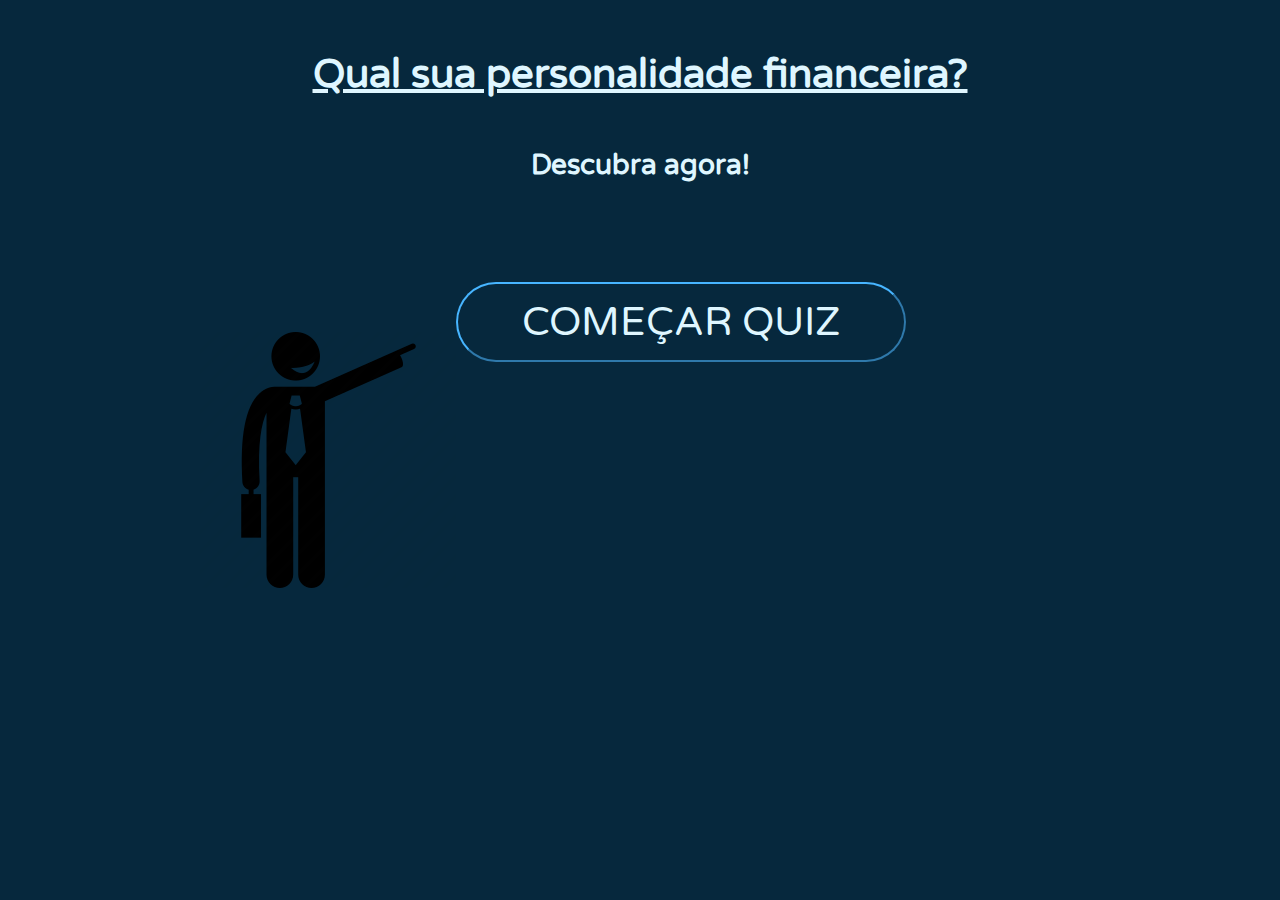
<file: index.html>
<!DOCTYPE html>
<html lang="pt-br">
<head>
    <meta charset="UTF-8">
    <meta http-equiv="X-UA-Compatible" content="IE=edge">
    <meta name="viewport" content="width=device-width, initial-scale=1.0">
    <title>Quiz</title>
    <link href="https://fonts.googleapis.com/css2?family=Varela+Round&display=swap" rel="stylesheet">
    <link rel="stylesheet" href="style.css">
</head>
<body>
    <main>
        <div>
            <h1>Qual sua personalidade financeira?</h1>
            <h2>Descubra agora!</h2>
        </div>
    
        <section>
            <img src="imagem1.png" alt="Boneco apontando pro botão">
            <a href="principal.html"><button>Começar Quiz</button></a>
        </section>
    </main>
</body>
</html>
</file>
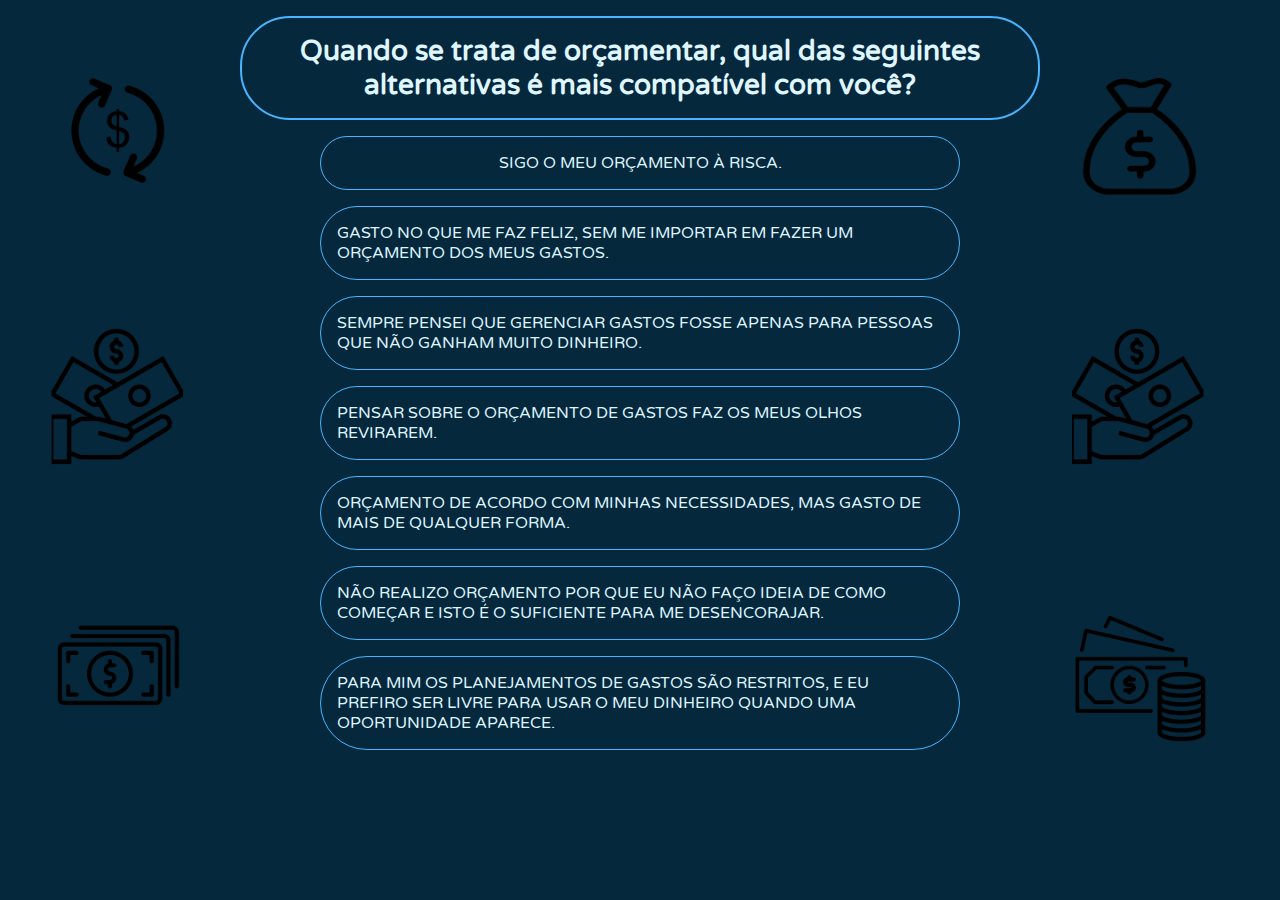
<file: principal.html>
<!DOCTYPE html>
<html lang="pt-br">
<head>
    <meta charset="UTF-8">
    <meta http-equiv="X-UA-Compatible" content="IE=edge">
    <meta name="viewport" content="width=device-width, initial-scale=1.0">
    <link href="https://fonts.googleapis.com/css2?family=Varela+Round&display=swap" rel="stylesheet">
    <link rel="stylesheet" href="styleprincipal.css">
    
    <title>Quiz</title>
</head>
<body>
    <main>
        <h1 id="titulo"></h1>

        <ul>
            <li><button  class="alternativa"></button></li>
            <li><button  class="alternativa"></button></li>
            <li><button  class="alternativa"></button></li>
            <li><button  class="alternativa"></button></li>
            <li><button  class="alternativa"></button></li>
            <li><button  class="alternativa"></button></li>
            <li><button  class="alternativa"></button></li>
        </ul>
    </main>

    <script src="index.js"></script>
</body>
</html>
</file>
<file: style.css>
* {
    margin: 0;
    padding: 0;
}

body {
    font-family: 'Varela Round', sans-serif;
    background: #06283D;
    color: #DFF6FF;
}

div h1 {
    text-align: center;
    margin: 50px 0 0 0;
    font-size: 40px;
    text-decoration: underline;
}

div h2 {
    text-align: center;
    font-size: 28px;
    margin: 50px 0 0 0;
}

section {
    display: flex;
}

button {
    background: none;
    font-family: 'Varela Round', sans-serif;
    font-size: 40px;
    cursor: pointer;
    width: 450px;
    height: 80px;
    margin: 100px 0 0 0;
    text-transform: uppercase;
    border-radius: 50px;
    border-color: #47B5FF;
    color: #DFF6FF;
}

button:hover {
    font-size: 45px;
    transform: scale(1.03);
}

img {
    margin: 150px 0 0 200px;
}
</file>
<file: styleprincipal.css>
* {
    margin: 0;
    padding: 0;
}

body {
    font-family: 'Varela Round', sans-serif;
    background: #06283D;
    background-image: url(imagem2.png);
    background-position: center;
    background-size: cover;
    color: #DFF6FF;
}

#titulo {
    text-align: center;
    font-size: 28px;
    margin: 1rem 15rem 1rem 15rem;
    border: 2px solid #47B5FF;
    border-radius: 50px;
    padding: 1rem;
}

ul li {
    border: 1px solid #47B5FF;
    border-radius: 50px;
    text-align: center;
    list-style: none;
    margin: 1rem 20rem;
}

button {
    background: none;
    color: #DFF6FF;
    font-family: 'Varela Round', sans-serif;
    font-size: 16px;
    cursor: pointer;
    padding: 1rem;
    text-transform: uppercase;
    text-align: left;
    border: none;

}

button:hover {
    font-size: 18px;
    transition: 400ms;
}

.btnFinal {
    border: 2px solid #47B5FF;
    border-radius: 20rem;
    display: block;
    margin: 0 auto 2rem auto;
}

.h4 {
    text-align: center;
    text-decoration: underline;
    font-size: 26px;
}

.resposta {
    margin: 2rem;
    padding: 0 15rem;
    font-size: 22px;
}
</file>
